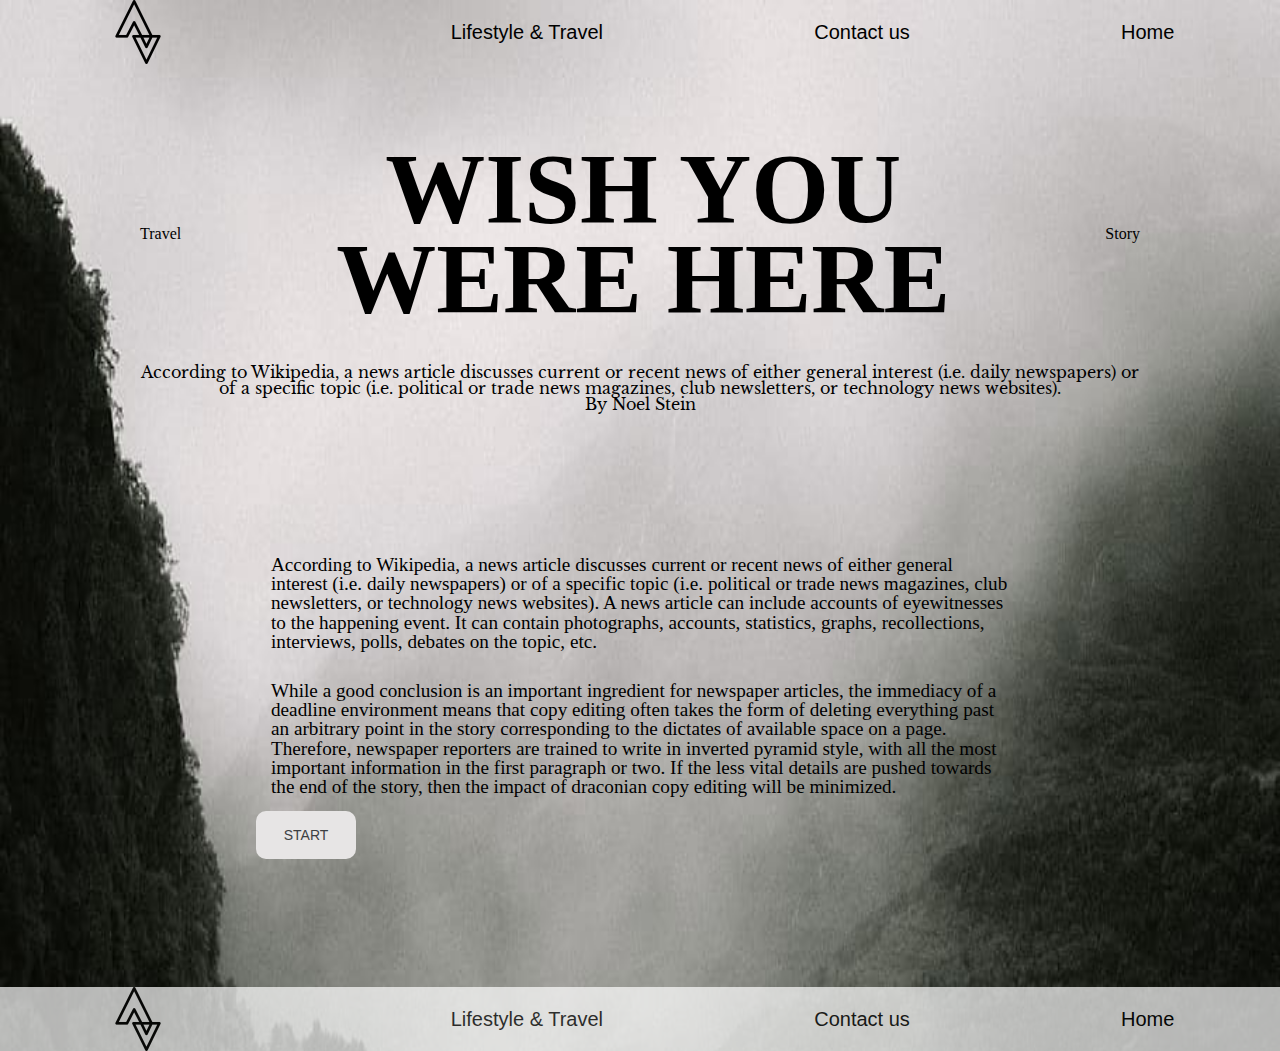
<file: index.html>
<!DOCTYPE html>
<html lang="en">
<head>
    <meta charset="UTF-8">
    <meta http-equiv="X-UA-Compatible" content="IE=edge">
    <meta name="viewport" content="width=device-width, initial-scale=1.0">
    <link rel="stylesheet" href="reset.css">
    <link rel="stylesheet" href="index.css">
    <title>Something</title>
</head>
<body>
    <header>
        <nav>
           <img class="logo-img" src="./pics/logo.png" alt="">
           <a href="lifestyle.html">Lifestyle & Travel</a>
           <a href="contact.html">Contact us</a>
           <a href="index.html">Home</a>
        </nav>
        <div class="center">
            <div class="center-1">
                <h1 class="center-1-p">Travel</h1>
                <h1 class="special-h1">wish you <br /> were here</h1>
                <h1 class="center-1-p">Story</h1>
            </div>
            <p class="center-p">According to Wikipedia, a news article discusses current or recent news of either general interest (i.e. daily newspapers) or of a specific topic (i.e. political or trade news magazines, club newsletters, or technology news websites).</p>
            <p>By Noel Stein</p>
        </div>
    </header>
    <main>
        <section>
            <p class="main-p">According to Wikipedia, a news article discusses current or recent news of either general interest (i.e. daily newspapers) or of a specific topic (i.e. political or trade news magazines, club newsletters, or technology news websites). A news article can include accounts of eyewitnesses to the happening event. It can contain photographs, accounts, statistics, graphs, recollections, interviews, polls, debates on the topic, etc.</p>
            <p class="main-p"> While a good conclusion is an important ingredient for newspaper articles, the immediacy of a deadline environment means that copy editing often takes the form of deleting everything past an arbitrary point in the story corresponding to the dictates of available space on a page. Therefore, newspaper reporters are trained to write in inverted pyramid style, with all the most important information in the first paragraph or two. If the less vital details are pushed towards the end of the story, then the impact of draconian copy editing will be minimized.</p>
            <form action="lifestyle.html" class="inline">
                <button>START</button>
            </form>
        </section>
    </main>
    <footer>
        <nav>
            <img class="logo-img" src="./pics/logo.png" alt="">
            <a class="footer-a" href="lifestyle.html">Lifestyle & Travel</a>
            <a class="footer-a" href="contact.html">Contact us</a>
            <a class="footer-a" href="index.html">Home</a>
        </nav>
    </footer>
</body>
</html>
</file>
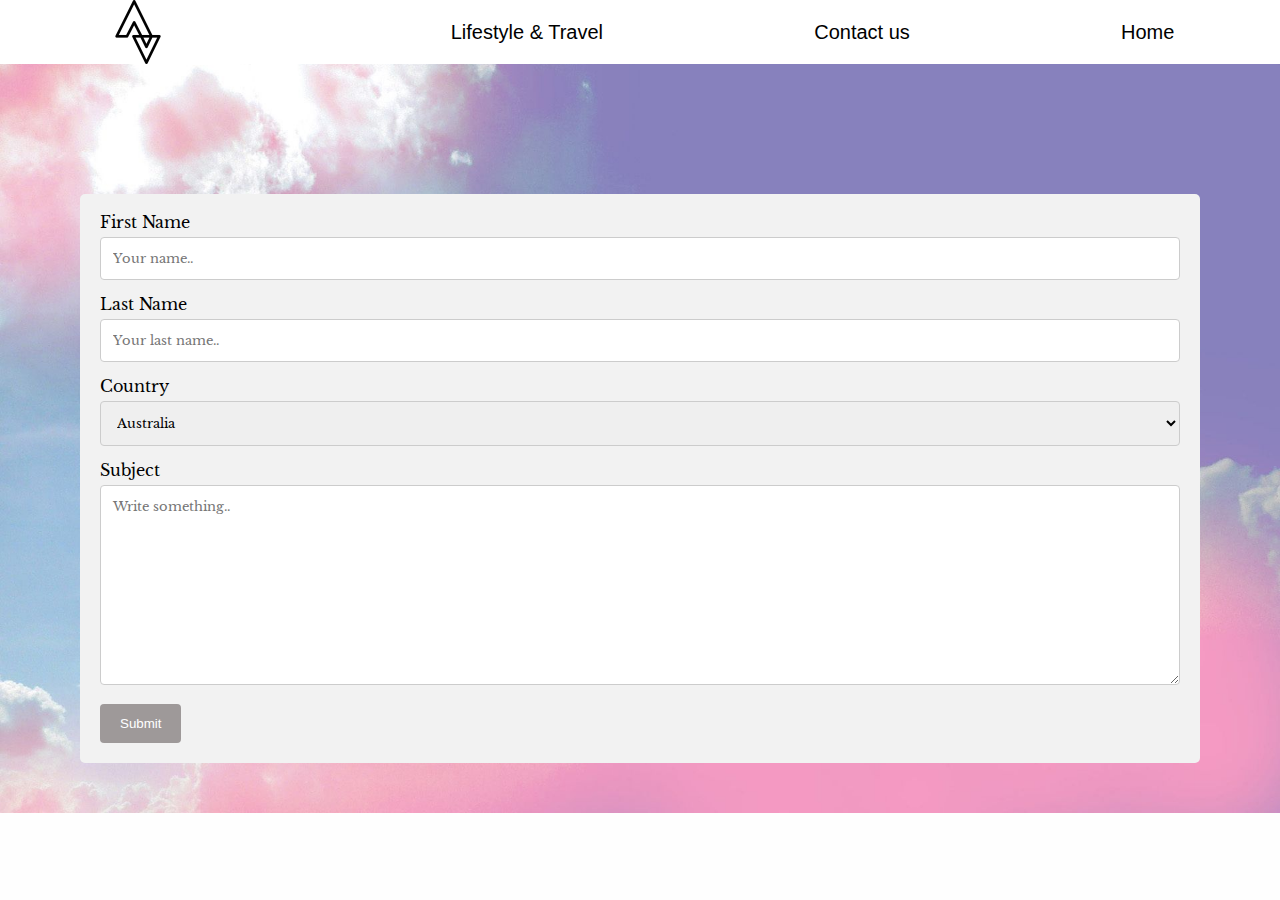
<file: contact.html>
<!DOCTYPE html>
<html lang="en">
<head>
    <meta charset="UTF-8">
    <meta http-equiv="X-UA-Compatible" content="IE=edge">
    <meta name="viewport" content="width=device-width, initial-scale=1.0">
    <link rel="stylesheet" href="reset.css">
    <link rel="stylesheet" href="contact.css">
    <title>Contact us</title>
</head>
<body>
    <header>
        <nav>
            <img class="logo-img" src="./pics/logo.png" alt="">
            <a href="lifestyle.html">Lifestyle & Travel</a>
            <a href="contact.html">Contact us</a>
            <a href="index.html">Home</a>
        </nav>
        <div class="header-content">
            <div class="container">
                <form action="/action_page.php">
                  <label class="label-p" for="fname">First Name</label>
                  <input type="text" id="fname" name="firstname" placeholder="Your name..">
              
                  <label class="label-p" for="lname">Last Name</label>
                  <input type="text" id="lname" name="lastname" placeholder="Your last name..">
              
                  <label class="label-p" for="country">Country</label>
                  <select id="country" name="country">
                    <option value="australia">Australia</option>
                    <option value="canada">Canada</option>
                    <option value="usa">USA</option>
                  </select>
              
                  <label class="label-p" for="subject">Subject</label>
                  <textarea id="subject" name="subject" placeholder="Write something.." style="height:200px"></textarea>
              
                  <input type="submit" value="Submit">
                </form>
              </div>
        </div>
    </header>   
</body>
</html>
</file>
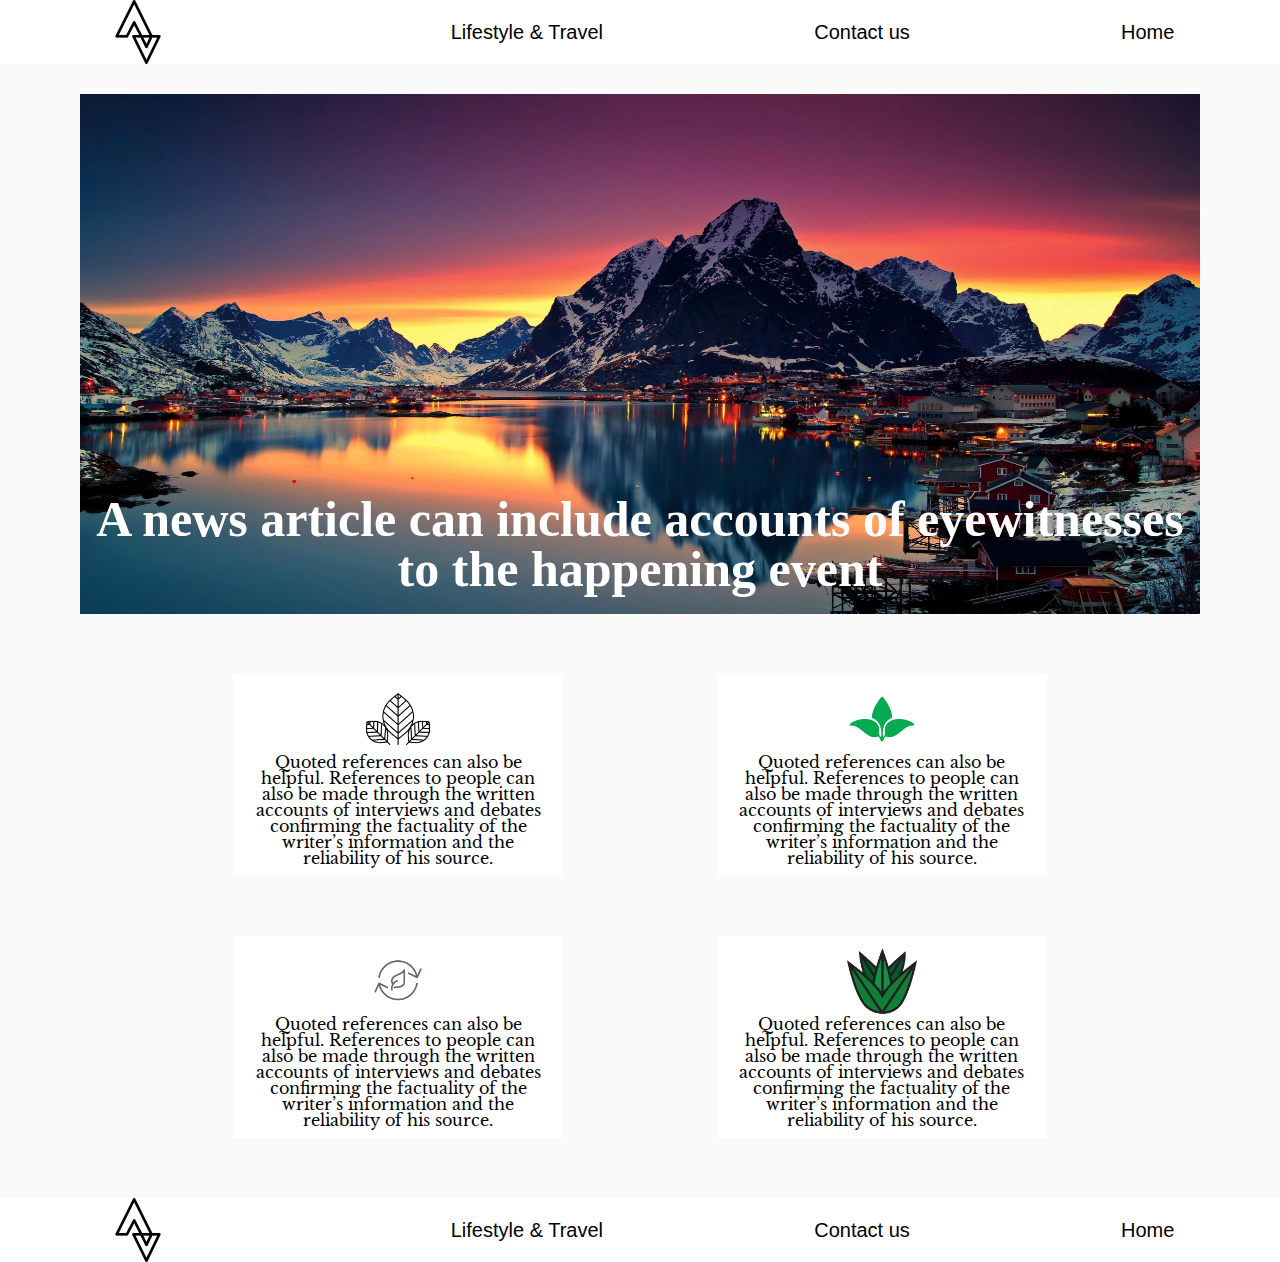
<file: lifestyle.html>
<!DOCTYPE html>
<html lang="en">
<head>
    <meta charset="UTF-8">
    <meta http-equiv="X-UA-Compatible" content="IE=edge">
    <meta name="viewport" content="width=device-width, initial-scale=1.0">
    <link rel="stylesheet" href="reset.css">
    <link rel="stylesheet" href="lifestyle.css">
    <title>Lifestyle & Travel</title>
</head>
<body>
    <header>
        <nav>
            <img class="logo-img" src="./pics/logo.png" alt="">
            <a href="lifestyle.html">Lifestyle & Travel</a>
            <a href="contact.html">Contact us</a>
            <a href="index.html">Home</a>
        </nav>
        <div class="header-content">
            <p class="header-p">A news article can include accounts of eyewitnesses to the happening event</p>
        </div>
    </header> 
    <main>
        <div class="card">
            <img class="nature-img" src="./pics/nature.png" alt="">
            <p>Quoted references can also be helpful. References to people can also be made through the written accounts of interviews and debates confirming the factuality of the writer’s information and the reliability of his source.</p>
        </div>
        <div class="card">
            <img class="nature-img" src="./pics/nature2.png" alt="">
            <p>Quoted references can also be helpful. References to people can also be made through the written accounts of interviews and debates confirming the factuality of the writer’s information and the reliability of his source.</p>
        </div>
        <div class="card">
            <img class="nature-img" src="./pics/nature3.png" alt="">
            <p>Quoted references can also be helpful. References to people can also be made through the written accounts of interviews and debates confirming the factuality of the writer’s information and the reliability of his source.</p>
        </div>
        <div class="card">
            <img class="nature-img" src="./pics/nature4.png" alt="">
            <p>Quoted references can also be helpful. References to people can also be made through the written accounts of interviews and debates confirming the factuality of the writer’s information and the reliability of his source.</p>
        </div>
    </main>  
    <footer>
        <nav>
            <img class="logo-img" src="./pics/logo.png" alt="">
            <a class="footer-a" href="lifestyle.html">Lifestyle & Travel</a>
            <a class="footer-a" href="contact.html">Contact us</a>
            <a class="footer-a" href="index.html">Home</a>
        </nav>
    </footer>
</body>
</html>
</file>
<file: index.css>
@font-face {
    font-family: abril;
    src: url(./fonts/AbrilFatface-Regular.ttf);
    font-family: libre-italic;
    src: url(./fonts/Libre_Baskerville/LibreBaskerville-Italic.ttf);
    font-family: libre2;
    src: url(./fonts/Libre_Baskerville/LibreBaskerville-Regular.ttf);
  }
body {
    background-image: url(./pics/background.jpg);
    background-repeat: no-repeat;
    background-size: 100% 140%;
}
nav {
    display: flex;
    justify-content: space-around;
    align-items: center;
}
a {
    text-decoration: none;
    color: inherit;
    font-size: 20px;
    font-family: -apple-system, BlinkMacSystemFont, 'Segoe UI', Roboto, Oxygen, Ubuntu, Cantarell, 'Open Sans', 'Helvetica Neue', sans-serif;
}
a:hover {
    color: white;
}
.logo-img {
    width: 5%;
    margin-right: 70px;
}
.center {
    display: flex;
    flex-direction: column;
    margin: 80px 140px;
    text-align: center;
    font-family: libre2;
}
.center-1 {
    display: flex;
    align-items: center;
    justify-content: space-between;
    margin-bottom: 40px;
}
.special-h1 {
    font-size: 100px;
    font-family: abril;
    line-height: 0.9;
    text-transform: uppercase;
    text-align: center;
    font-weight: bold;
}
.center-1-p {
    font-family: libre-italic;
}
main {
    margin: 10% 20%;
}
.main-p {
    font-size: 120%;
    padding: 15px;
    font-family: libre-italic;
}
button {
    align-items: center;
    background-color: rgb(231, 229, 229);
    border-radius: 10px;
    border-style: none;
    color: #3c4043;
    cursor: pointer;
    font-family: "Google Sans",Roboto,Arial,sans-serif;
    font-size: 14px;
    font-weight: 500;
    height: 48px;
    width: 100px;
}
.button:hover {
    box-shadow: 5px 10px 8px #696767;
    transition: 0.3s ease;
}
footer {
    background-color: white;
    opacity: 0.7;
}
.footer-a:hover {
    color: grey;
}
</file>
<file: contact.css>
@font-face {
    font-family: abril;
    src: url(./fonts/AbrilFatface-Regular.ttf);
    font-family: libre-italic;
    src: url(./fonts/Libre_Baskerville/LibreBaskerville-Italic.ttf);
    font-family: libre2;
    src: url(./fonts/Libre_Baskerville/LibreBaskerville-Regular.ttf);
  }
body {
    background-image: url(./pics/background-3.jpg);
    background-repeat: no-repeat;
    background-size: 100% 100%;
    background-color: rgba(253, 253, 253, 0.733);
}
.header-content {
    padding: 100px 0px 20px 0px;
    margin: 30px 80px;
}
nav {
    display: flex;
    justify-content: space-around;
    align-items: center;
    background-color: white;
}
a {
    text-decoration: none;
    color: inherit;
    font-size: 20px;
    font-family: -apple-system, BlinkMacSystemFont, 'Segoe UI', Roboto, Oxygen, Ubuntu, Cantarell, 'Open Sans', 'Helvetica Neue', sans-serif;
}
a:hover {
    color: rgb(189, 184, 184);
    padding-bottom: 8px;
    transition: 0.2s ease;
}
.logo-img {
    width: 5%;
    margin-right: 70px;
}
.header-p {
    font-weight: bold;
    font-family: abril;
    color: white;
    font-size: 50px;
    text-align: center;
}
input[type=text], select, textarea {
    width: 100%;
    padding: 12px;
    border: 1px solid #ccc;
    border-radius: 4px;
    box-sizing: border-box;
    margin-top: 6px;
    margin-bottom: 16px;
    resize: vertical;
    font-family: libre2;
} 
input[type=submit] {
    background-color: #9e9999;
    color: white;
    padding: 12px 20px;
    border: none;
    border-radius: 4px;
    cursor: pointer;
}
input[type=submit]:hover {
    background-color: #8d8d8d;
}
.container {
    border-radius: 5px;
    background-color: #f2f2f2;
    padding: 20px;
}
.label-p {
    font-family: libre2;
}
</file>
<file: lifestyle.css>
@font-face {
    font-family: abril;
    src: url(./fonts/AbrilFatface-Regular.ttf);
    font-family: libre-italic;
    src: url(./fonts/Libre_Baskerville/LibreBaskerville-Italic.ttf);
    font-family: libre2;
    src: url(./fonts/Libre_Baskerville/LibreBaskerville-Regular.ttf);
  }
body {
    background-repeat: no-repeat;
    background-size: 100% 140%;
    background-color: rgba(250, 250, 250, 0.993);
}
.header-content {
    background-image: url(./pics/background-2.jpg);
    background-repeat: no-repeat;
    background-size: 100% 100%;
    padding: 400px 0px 20px 0px;
    margin: 30px 80px;
}
nav {
    display: flex;
    justify-content: space-around;
    align-items: center;
    background-color: white;
}
a {
    text-decoration: none;
    color: inherit;
    font-size: 20px;
    font-family: -apple-system, BlinkMacSystemFont, 'Segoe UI', Roboto, Oxygen, Ubuntu, Cantarell, 'Open Sans', 'Helvetica Neue', sans-serif;
}
a:hover {
    color: rgb(189, 184, 184);
    padding-bottom: 8px;
    transition: 0.2s ease;
}
.logo-img {
    width: 5%;
    margin-right: 70px;
}
.header-p {
    font-weight: bold;
    font-family: abril;
    color: white;
    font-size: 50px;
    text-align: center;
}
main {
    margin: 30px 120px;
    display: flex;
    flex-wrap: wrap;
    justify-content: space-evenly;
}
.card {
    display: flex;
    flex-direction: column;
    align-items: center;
    width: 300px;
    padding: 10px 15px;
    background-color: white;
    text-align: center;
    font-family: libre2;
    margin: 30px 40px;
    cursor: pointer;
}
.card:hover {
    box-shadow: 5px 10px 8px #888888;
    border-radius: 8px;
    transition: 0.3s ease;
    padding: 3px 15px 15px 15px;
}
.nature-img {
    width: 70px;
}
</file>
